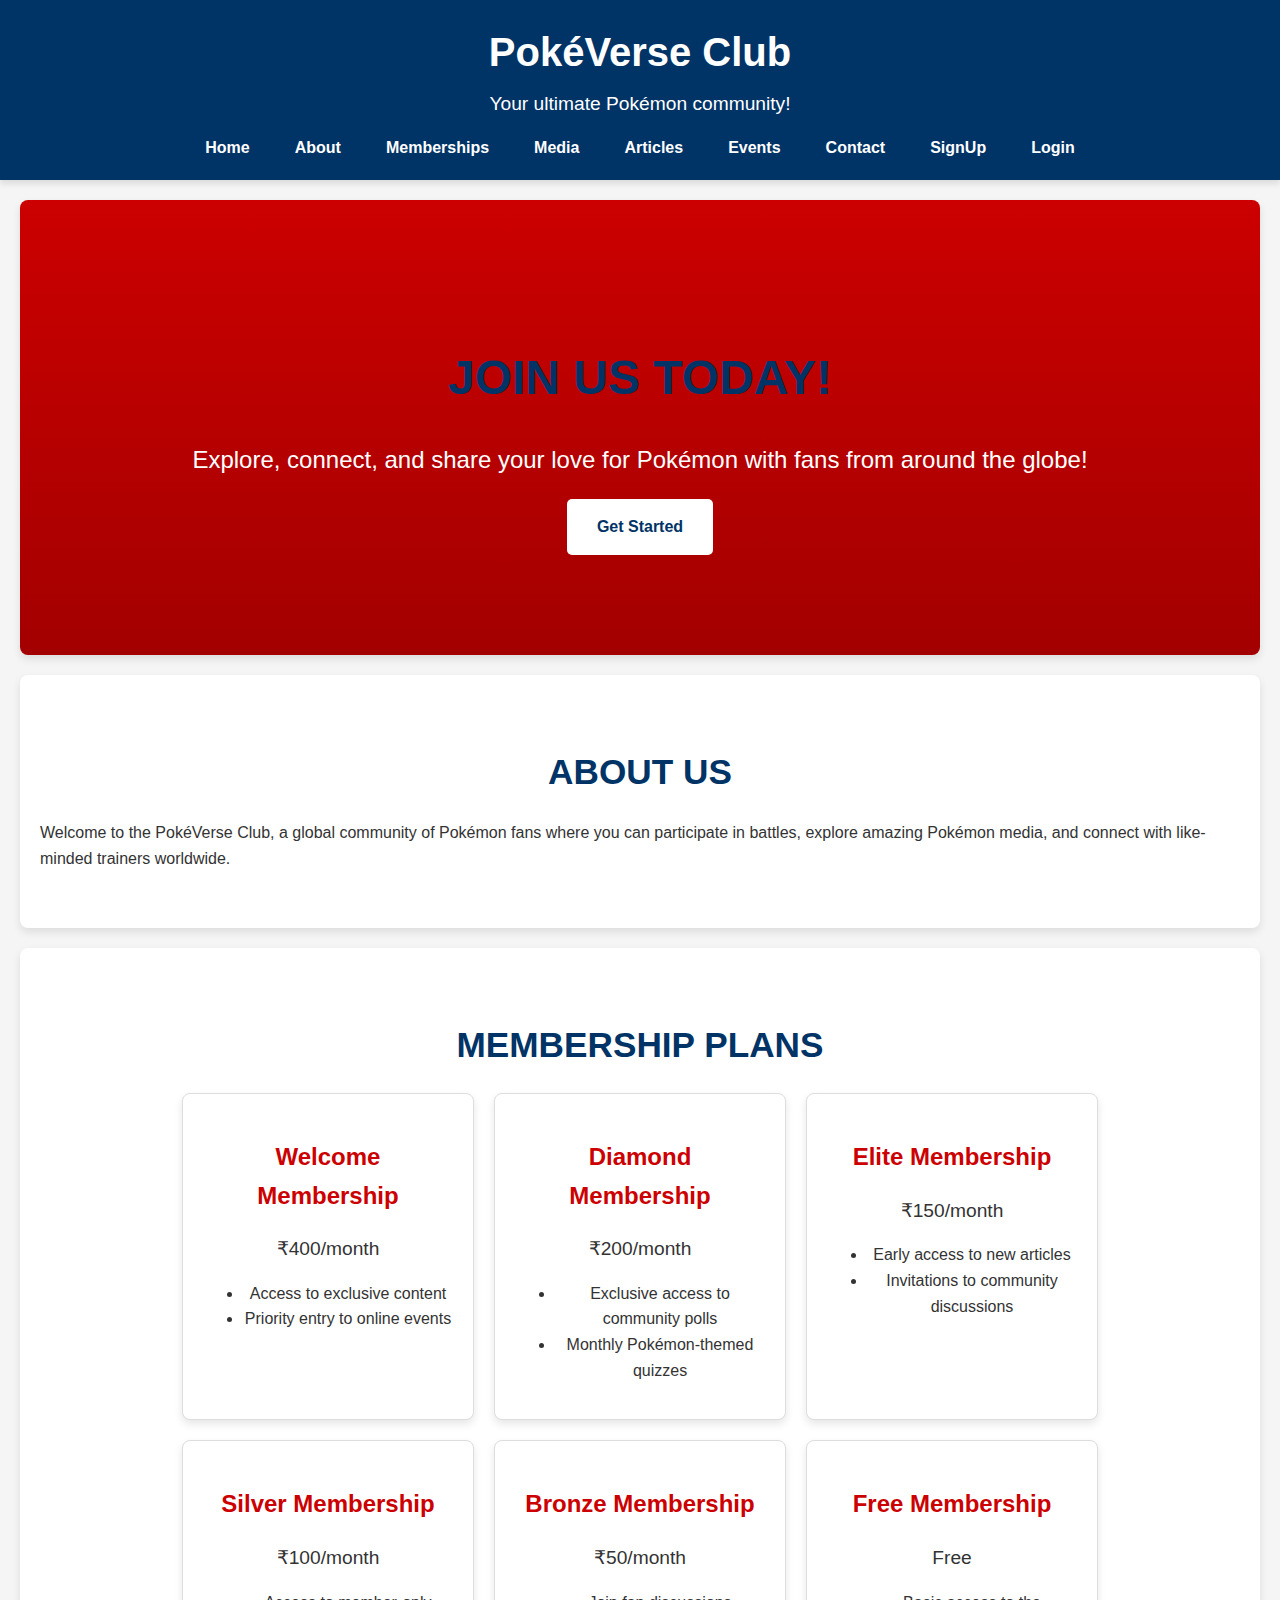
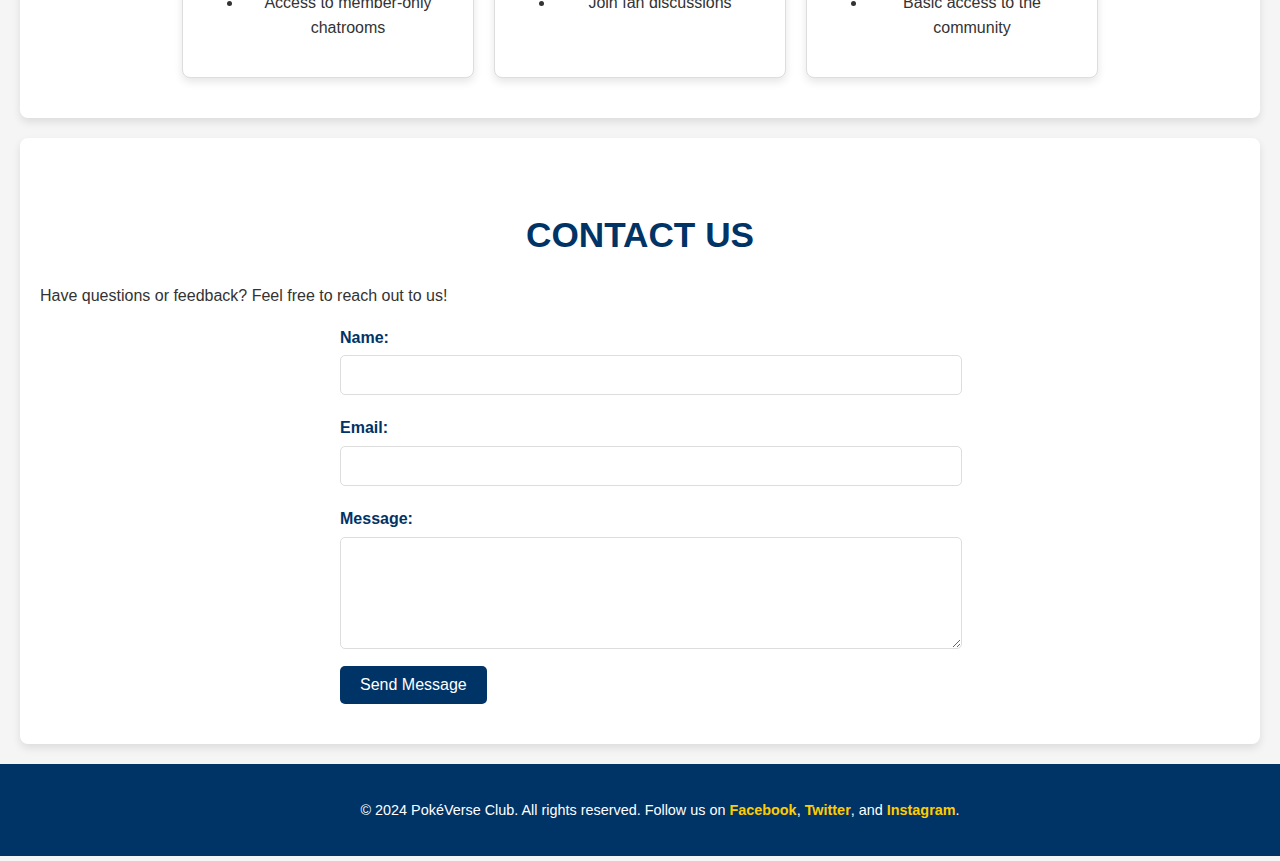
<file: index.html>
<!DOCTYPE html>
<html lang="en">
<head>
    <meta charset="UTF-8">
    <meta name="viewport" content="width=device-width, initial-scale=1.0">
    <title>PokéVerse Club</title>
    <link rel="stylesheet" href="styles.css">
</head>
<body>
    <header>
        <div class="container">
            <h1>PokéVerse Club</h1>
            <p>Your ultimate Pokémon community!</p>
            <nav>
                <ul>
                    <li><a href="index.html">Home</a></li>
                    <li><a href="index.html#about">About</a></li>
                    <li><a href="index.html#memberships">Memberships</a></li>
                    <li><a href="media.html">Media</a></li>
                    <li><a href="articles.html">Articles</a></li>
                    <li><a href="events.html">Events</a></li>
                    <li><a href="index.html#contact">Contact</a></li>
                    <li><a href="signup.html">SignUp</a></li>
                    <li><a href="login.html">Login</a></li>
                </ul>
            </nav>
        </div>
    </header>

    <main>
        <section id="hero">
            <div class="hero-content">
                <h2>Join Us Today!</h2>
                <p>Explore, connect, and share your love for Pokémon with fans from around the globe!</p>
                <a href="signup.html" class="btn">Get Started</a>
            </div>
        </section>

        <section id="about">
            <div class="container">
                <h2>About Us</h2>
                <p>Welcome to the PokéVerse Club, a global community of Pokémon fans where you can participate in battles, explore amazing Pokémon media, and connect with like-minded trainers worldwide.</p>
            </div>
        </section>

        <section id="memberships">
            <div class="container">
                <h2>Membership Plans</h2>
                <div class="card-container">
                    <div class="card">
                        <h3>Welcome Membership</h3>
                        <p>₹400/month</p>
                        <ul>
                            <li>Access to exclusive content</li>
                            <li>Priority entry to online events</li>
                        </ul>
                    </div>
                    <div class="card">
                        <h3>Diamond Membership</h3>
                        <p>₹200/month</p>
                        <ul>
                            <li>Exclusive access to community polls</li>
                            <li>Monthly Pokémon-themed quizzes</li>
                        </ul>
                    </div>
                    <div class="card">
                        <h3>Elite Membership</h3>
                        <p>₹150/month</p>
                        <ul>
                            <li>Early access to new articles</li>
                            <li>Invitations to community discussions</li>
                        </ul>
                    </div>
                    <div class="card">
                        <h3>Silver Membership</h3>
                        <p>₹100/month</p>
                        <ul>
                            <li>Access to member-only chatrooms</li>
                        </ul>
                    </div>
                    <div class="card">
                        <h3>Bronze Membership</h3>
                        <p>₹50/month</p>
                        <ul>
                            <li>Join fan discussions</li>
                        </ul>
                    </div>
                    <div class="card">
                        <h3>Free Membership</h3>
                        <p>Free</p>
                        <ul>
                            <li>Basic access to the community</li>
                        </ul>
                    </div>
                </div>
            </div>
        </section>

        <section id="contact">
            <div class="container">
                <h2>Contact Us</h2>
                <p>Have questions or feedback? Feel free to reach out to us!</p>
                <form>
                    <label for="name">Name:</label>
                    <input type="text" id="name" required>
                    <label for="email">Email:</label>
                    <input type="email" id="email" required>
                    <label for="message">Message:</label>
                    <textarea id="message" rows="5" required></textarea>
                    <button type="submit">Send Message</button>
                </form>
            </div>
        </section>
    </main>

    <footer>
        <div class="container">
            <p>&copy; 2024 PokéVerse Club. All rights reserved. Follow us on 
                <a href="#">Facebook</a>, <a href="#">Twitter</a>, and <a href="#">Instagram</a>.
            </p>
        </div>
    </footer>
</body>
</html>
</file>
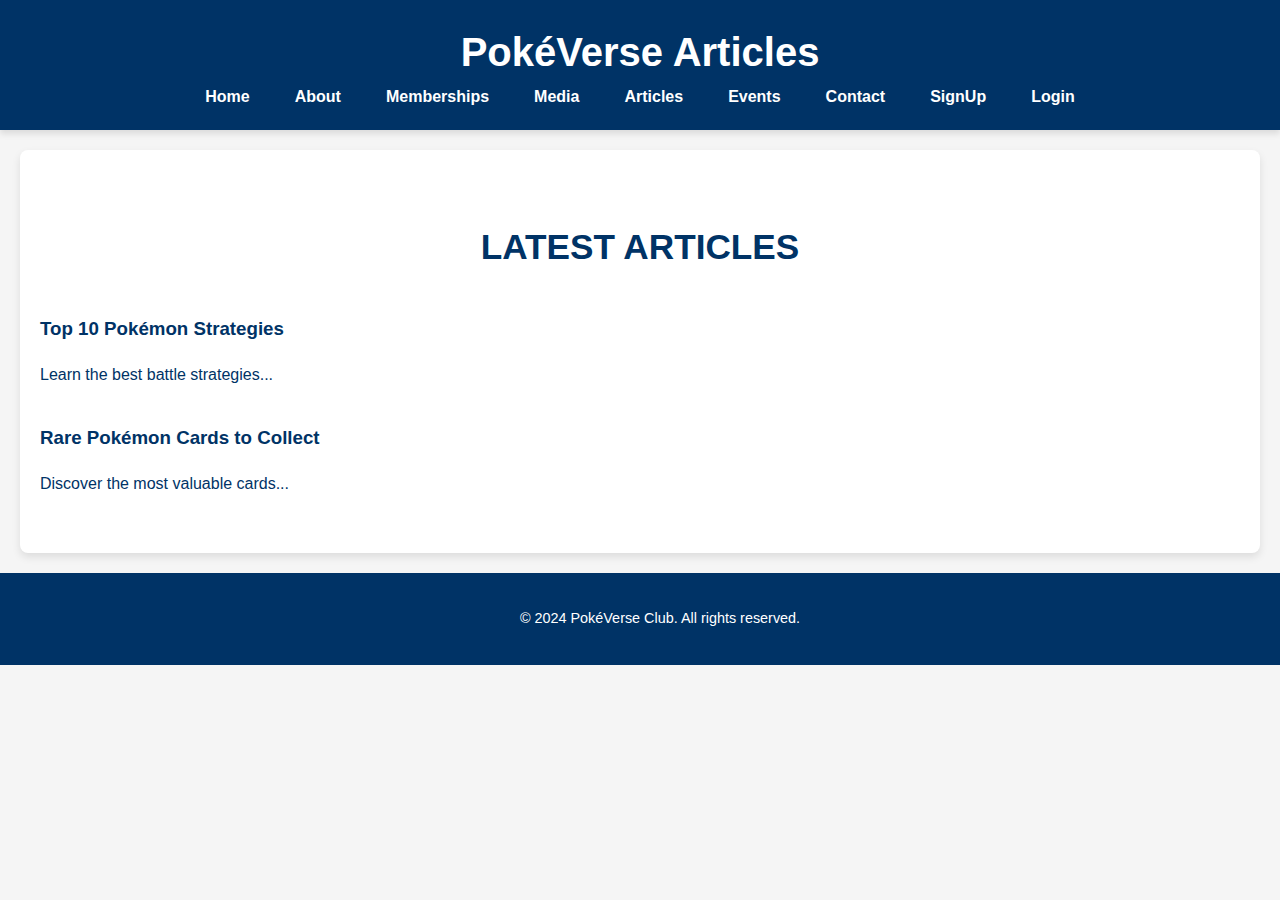
<file: articles.html>
<!DOCTYPE html>
<html lang="en">
<head>
    <meta charset="UTF-8">
    <meta name="viewport" content="width=device-width, initial-scale=1.0">
    <title>PokéVerse Articles</title>
    <link rel="stylesheet" href="styles.css">
</head>
<body>
    <header>
        <h1>PokéVerse Articles</h1>
        <nav>
            <ul>
                <li><a href="index.html">Home</a></li>
                <li><a href="index.html#about">About</a></li>
                <li><a href="index.html#memberships">Memberships</a></li>
                <li><a href="media.html">Media</a></li>
                <li><a href="articles.html">Articles</a></li>
                <li><a href="events.html">Events</a></li>
                <li><a href="index.html#contact">Contact</a></li>
                <li><a href="signup.html">SignUp</a></li>
                <li><a href="login.html">Login</a></li>
            </ul>
        </nav>
    </header>

    <div class="articles">
    <section id="articles">
        <h2>Latest Articles</h2>
        <article>
            <a href="top-10-pokemon-strategies.html">
                <h3>Top 10 Pokémon Strategies</h3>
                <p>Learn the best battle strategies...</p>
            </a>
        </article>
        <article>
            <a href="rare-pokemon-cards.html">
                <h3>Rare Pokémon Cards to Collect</h3>
                <p>Discover the most valuable cards...</p>
            </a>
        </article>
    </section>
</div>

    <footer>
        <p>&copy; 2024 PokéVerse Club. All rights reserved.</p>
    </footer>
</body>
</html>
</file>
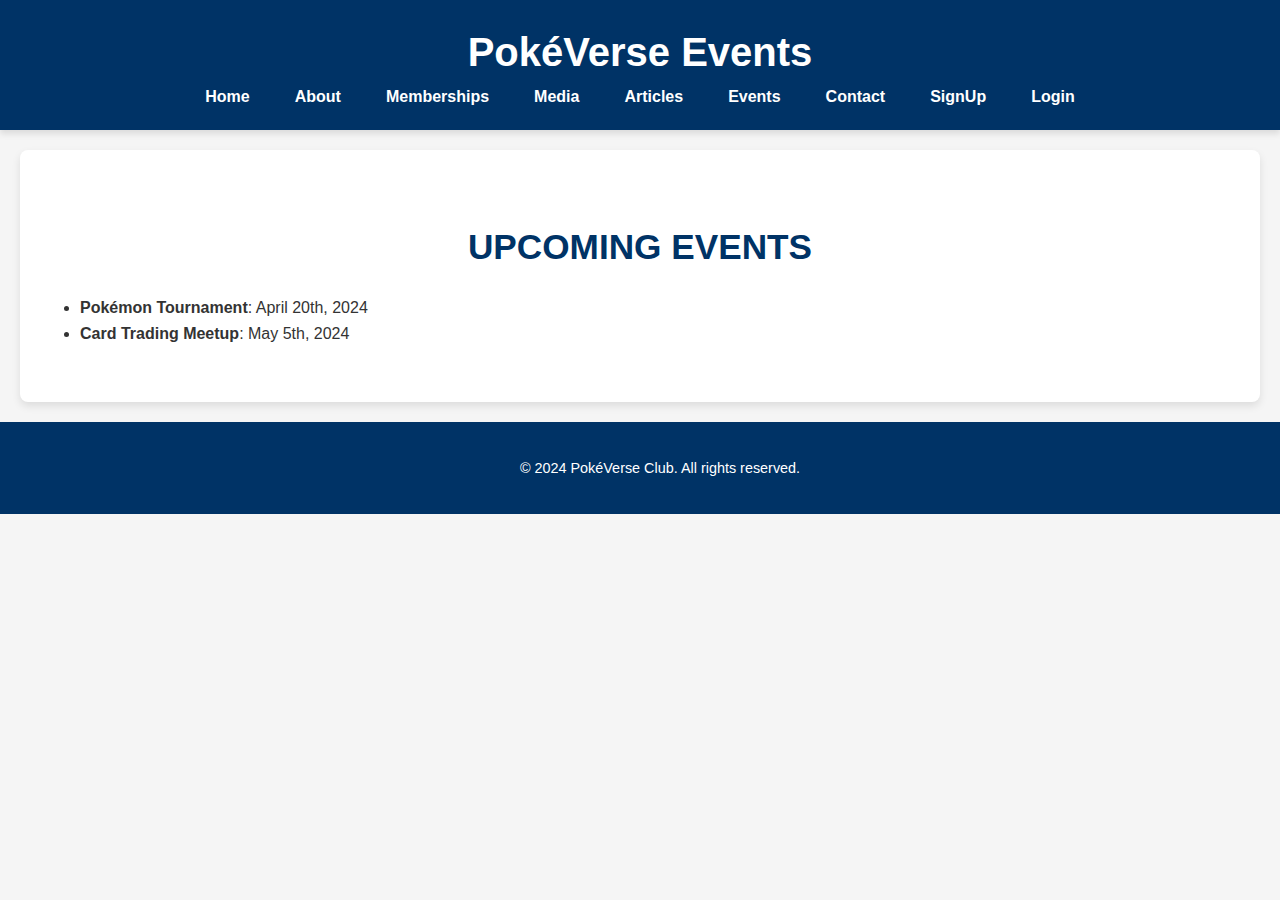
<file: events.html>
<!DOCTYPE html>
<html lang="en">
<head>
    <meta charset="UTF-8">
    <meta name="viewport" content="width=device-width, initial-scale=1.0">
    <title>PokéVerse Events</title>
    <link rel="stylesheet" href="styles.css">
</head>
<body>
    <header>
        <h1>PokéVerse Events</h1>
        <nav>
            <ul>
                <li><a href="index.html">Home</a></li>
                <li><a href="index.html#about">About</a></li>
                <li><a href="index.html#memberships">Memberships</a></li>
                <li><a href="media.html">Media</a></li>
                <li><a href="articles.html">Articles</a></li>
                <li><a href="events.html">Events</a></li>
                <li><a href="index.html#contact">Contact</a></li>
                <li><a href="signup.html">SignUp</a></li>
                <li><a href="login.html">Login</a></li>
            </ul>
        </nav>
    </header>

    <section id="events">
        <h2>Upcoming Events</h2>
        <ul>
            <li><strong>Pokémon Tournament</strong>: April 20th, 2024</li>
            <li><strong>Card Trading Meetup</strong>: May 5th, 2024</li>
        </ul>
    </section>

    <footer>
        <p>&copy; 2024 PokéVerse Club. All rights reserved.</p>
    </footer>
</body>
</html>
</file>
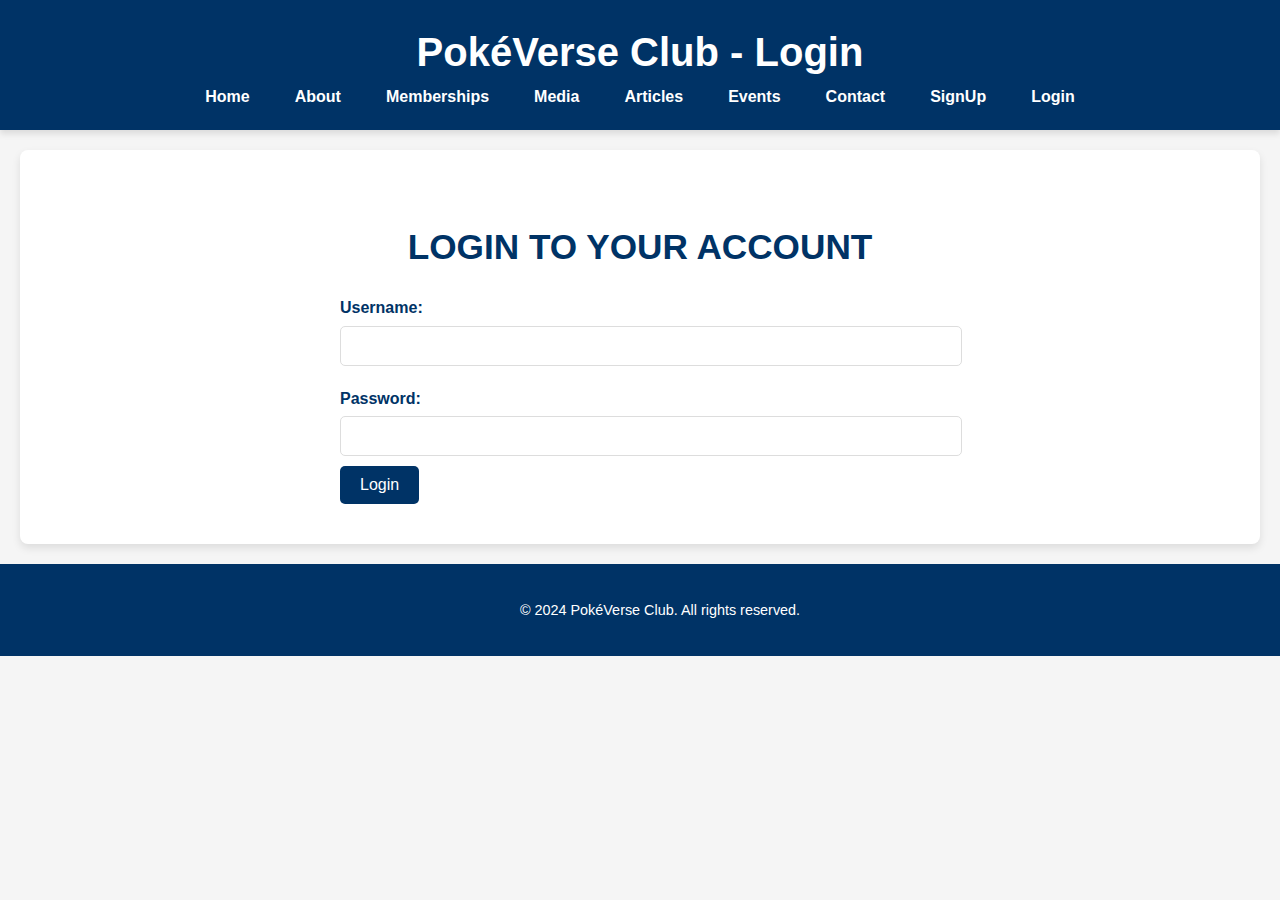
<file: login.html>
<!DOCTYPE html>
<html lang="en">
<head>
    <meta charset="UTF-8">
    <meta name="viewport" content="width=device-width, initial-scale=1.0">
    <title>Login - PokéVerse Club</title>
    <link rel="stylesheet" href="styles.css">
</head>
<body>
    <header>
        <h1>PokéVerse Club - Login</h1>
        <nav>
            <ul>
                <li><a href="index.html">Home</a></li>
                <li><a href="index.html#about">About</a></li>
                <li><a href="index.html#memberships">Memberships</a></li>
                <li><a href="media.html">Media</a></li>
                <li><a href="articles.html">Articles</a></li>
                <li><a href="events.html">Events</a></li>
                <li><a href="index.html#contact">Contact</a></li>
                <li><a href="signup.html">SignUp</a></li>
                <li><a href="login.html">Login</a></li>
            </ul>
        </nav>
    </header>

    <main>
        <section id="login">
            <div class="container">
                <h2>Login to Your Account</h2>
                <form action="login_action.php" method="POST">
                    <label for="username">Username:</label>
                    <input type="username" id="username" name="username" required>

                    <label for="password">Password:</label>
                    <input type="password" id="password" name="password" required>

                    <button type="submit">Login</button>
                </form>
            </div>
        </section>
    </main>

    <footer>
        <p>&copy; 2024 PokéVerse Club. All rights reserved.</p>
    </footer>
</body>
</html>
</file>
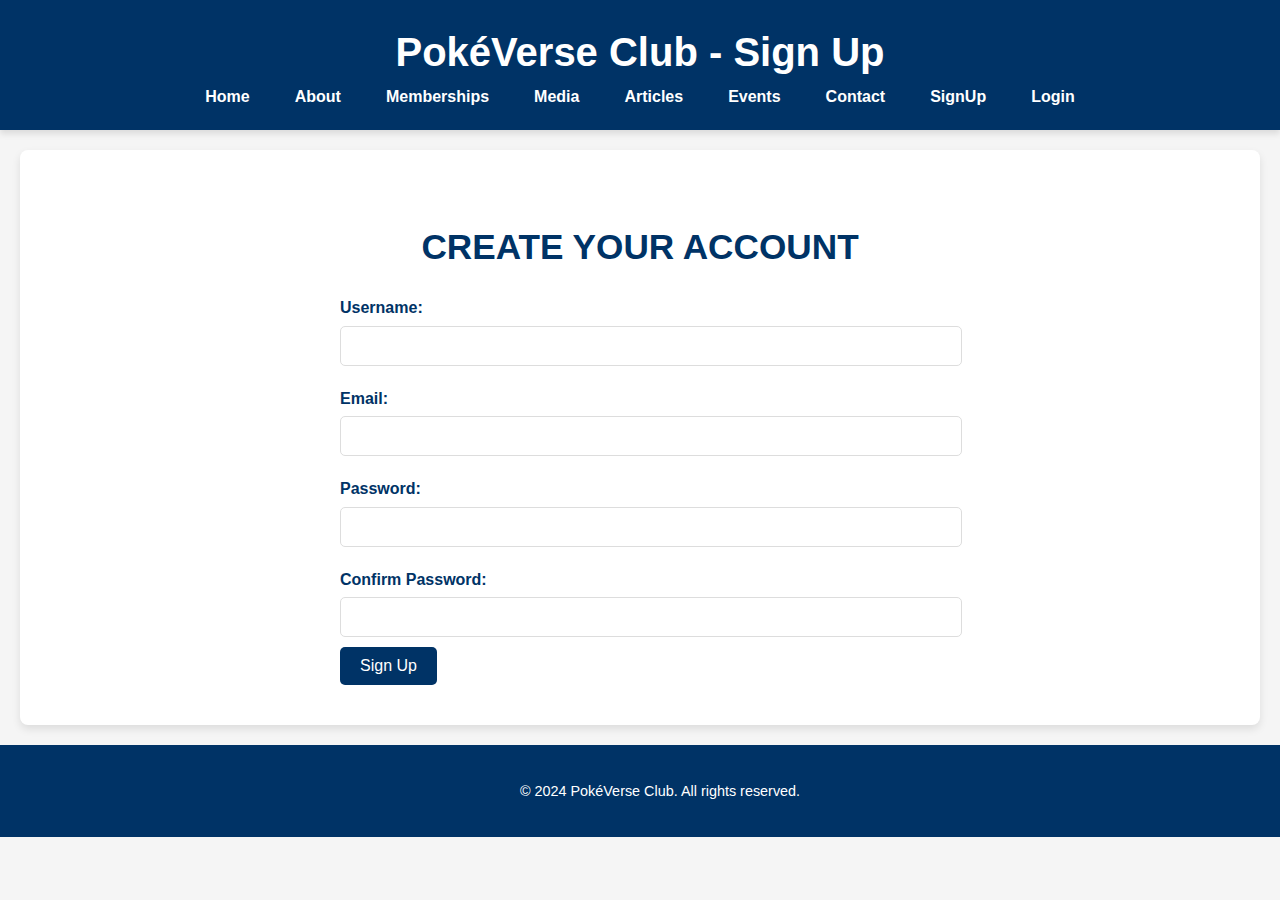
<file: signup.html>
<!DOCTYPE html>
<html lang="en">
<head>
    <meta charset="UTF-8">
    <meta name="viewport" content="width=device-width, initial-scale=1.0">
    <title>Sign Up - PokéVerse Club</title>
    <link rel="stylesheet" href="styles.css">
</head>
<body>
    <header>
        <h1>PokéVerse Club - Sign Up</h1>
        <nav>
            <ul>
                <li><a href="index.html">Home</a></li>
                <li><a href="index.html#about">About</a></li>
                <li><a href="index.html#memberships">Memberships</a></li>
                <li><a href="media.html">Media</a></li>
                <li><a href="articles.html">Articles</a></li>
                <li><a href="events.html">Events</a></li>
                <li><a href="index.html#contact">Contact</a></li>
                <li><a href="signup.html">SignUp</a></li>
                <li><a href="login.html">Login</a></li>
            </ul>
        </nav>
    </header>

    <main>
        <section id="signup">
            <div class="container">
                <h2>Create Your Account</h2>
                <form action="signup_action.php" method="POST">
                    <label for="username">Username:</label>
                    <input type="text" id="username" name="username" required>

                    <label for="email">Email:</label>
                    <input type="email" id="email" name="email" required>

                    <label for="password">Password:</label>
                    <input type="password" id="password" name="password" required>

                    <label for="confirm-password">Confirm Password:</label>
                    <input type="password" id="confirm-password" name="confirm_password" required>

                    <button type="submit">Sign Up</button>
                </form>
            </div>
        </section>
    </main>

    <footer>
        <p>&copy; 2024 PokéVerse Club. All rights reserved.</p>
    </footer>
</body>
</html>
</file>
<file: styles.css>
/* General Reset and Body Styling */
body {
    font-family: 'Arial', sans-serif;
    margin: 0;
    padding: 0;
    background-color: #f5f5f5; /* Light gray background */
    line-height: 1.6;
    color: #333; /* Darker text color for better readability */
}

/* Header Styling */
header {
    background-color: #003366; /* Dark Blue */
    color: white;
    padding: 20px 15px;
    text-align: center;
    box-shadow: 0 4px 6px rgba(0, 0, 0, 0.1);
}

header h1 {
    font-size: 2.5rem;
    margin: 0;
}

header p {
    font-size: 1.2rem;
    margin: 5px 0 15px;
}

/* Navigation Styling */
nav ul {
    list-style-type: none;
    padding: 0;
    margin: 0;
    display: flex;
    flex-wrap: wrap;
    justify-content: center;
    gap: 15px;
}

nav ul li {
    display: inline;
}

nav ul li a {
    color: white;
    text-decoration: none;
    font-weight: bold;
    padding: 8px 15px;
    border-radius: 5px;
    transition: background-color 0.3s, color 0.3s;
}

nav ul li a:hover {
    background-color: #ffcc00; /* Golden Yellow */
    color: #003366; /* Dark Blue */
}

/* Hero Section Styling */
#hero {
    background-color: #cc0000; /* Red */
    color: white;
    text-align: center;
    padding: 100px 20px;
    background-image: linear-gradient(to bottom, #cc0000, #a30000); /* Enhanced gradient effect */
}

#hero h2 {
    font-size: 3rem;
    margin-bottom: 10px;
}

#hero p {
    font-size: 1.5rem;
    margin-bottom: 20px;
}

.btn {
    background-color: #ffffff; /* White */
    color: #003366; /* Dark Blue */
    padding: 15px 30px;
    text-decoration: none;
    border-radius: 5px;
    transition: background-color 0.3s, color 0.3s, transform 0.3s;
    font-size: 1rem;
    font-weight: bold;
    display: inline-block;
}

.btn:hover {
    background-color: #e6e6e6; /* Light gray on hover */
    transform: translateY(-2px);
    box-shadow: 0 4px 8px rgba(0, 0, 0, 0.2);
}

/* Section Styling */
section {
    padding: 40px 20px;
    margin: 20px auto;
    background-color: white;
    border-radius: 8px;
    box-shadow: 0 4px 8px rgba(0, 0, 0, 0.1);
    max-width: 1200px;
}

h2 {
    color: #003366; /* Dark Blue */
    text-align: center;
    margin-bottom: 20px;
    font-size: 2.2rem;
    text-transform: uppercase;
}

/* Card Styling */
.card-container {
    display: flex;
    flex-wrap: wrap;
    justify-content: center;
    gap: 20px;
}

.card {
    border: 1px solid #ddd;
    border-radius: 8px;
    padding: 20px;
    width: 250px;
    text-align: center;
    box-shadow: 0 4px 8px rgba(0, 0, 0, 0.1);
    transition: transform 0.3s, box-shadow 0.3s;
    background-color: #fff;
}

.card h3 {
    font-size: 1.5rem;
    color: #cc0000; /* Red */
    margin-bottom: 10px;
}

.card p {
    font-size: 1.2rem;
    margin-bottom: 15px;
}

.card:hover {
    transform: scale(1.05);
    box-shadow: 0 6px 12px rgba(0, 0, 0, 0.15);
    border-color: #cc0000; /* Red highlight on hover */
}

/* Video Styling */
video {
    max-width: 100%;
    height: auto;
    border-radius: 8px;
    box-shadow: 0 4px 8px rgba(0, 0, 0, 0.1);
    margin: 20px 0;
}

/* Form Styling */
form {
    margin: 20px 0;
    max-width: 600px;
    margin: 0 auto;
}

form label {
    display: block;
    margin: 10px 0 5px;
    font-weight: bold;
    color: #003366;
}

form input,
form textarea {
    width: 100%;
    padding: 10px;
    margin-bottom: 10px;
    border: 1px solid #ddd;
    border-radius: 5px;
    font-size: 1rem;
    resize: vertical; /* Allows textarea resizing only vertically */
}

form button {
    padding: 10px 20px;
    background-color: #003366; /* Dark Blue */
    color: white;
    border: none;
    cursor: pointer;
    border-radius: 5px;
    transition: background-color 0.3s, transform 0.3s;
    font-size: 1rem;
}

form button:hover {
    background-color: #002244; /* Darker Blue on hover */
    transform: translateY(-2px);
    box-shadow: 0 4px 8px rgba(0, 0, 0, 0.2);
}

/* Footer Styling */
footer {
    text-align: center;
    padding: 20px;
    background-color: #003366; /* Dark Blue */
    color: white;
    position: relative;
    bottom: 0;
    width: 100%;
    font-size: 0.9rem;
}

footer a {
    color: #ffcc00; /* Golden Yellow */
    text-decoration: none;
    font-weight: bold;
    transition: color 0.3s;
}

footer a:hover {
    color: white;
}

.videos {
    display: flex;
    flex-wrap: wrap;
    justify-content: center;
    gap: 20px;
    margin: 20px 0;
}

.videos video {
    width: 300px; /* Set the desired width */
    height: auto; /* Maintain aspect ratio */
    border: 2px solid #ccc; /* Optional border */
    border-radius: 8px; /* Rounded corners */
    box-shadow: 0 4px 8px rgba(0, 0, 0, 0.1); /* Add subtle shadow */
    transition: transform 0.3s, box-shadow 0.3s;
}

.videos video:hover {
    transform: scale(1.05); /* Slight zoom effect on hover */
    box-shadow: 0 6px 12px rgba(0, 0, 0, 0.15); /* Enhanced shadow on hover */
}

.gallery {
    display: flex;
    flex-wrap: wrap;
    justify-content: center;
    gap: 20px;
    margin: 20px 0;
}

.gallery img {
    width: 300px; /* Set the desired width */
    height: auto; /* Maintain aspect ratio */
    border: 2px solid #ccc; /* Optional border */
    border-radius: 8px; /* Rounded corners */
    box-shadow: 0 4px 8px rgba(0, 0, 0, 0.1); /* Add subtle shadow */
    transition: transform 0.3s, box-shadow 0.3s;
}

.gallery img:hover {
    transform: scale(1.05); /* Slight zoom effect on hover */
    box-shadow: 0 6px 12px rgba(0, 0, 0, 0.15); /* Enhanced shadow on hover */
}

/* Remove text decoration (underline) from links */
.articles section article a {
    text-decoration: none;
    display: inline-block; /* Ensures scaling works correctly */
    transition: transform 0.3s ease, text-decoration 0.3s ease;
    color: #003366;
}

/* Make the link bigger on hover */
.articles section article a:hover {
    transform: scale(1.1); /* Increases size to 110% */
}

/* Media Queries for Responsive Design */
@media (max-width: 768px) {
    #hero {
        padding: 80px 20px;
    }

    h2 {
        font-size: 1.8rem;
    }

    .card {
        width: 100%;
    }

    nav ul {
        flex-wrap: wrap;
        gap: 10px;
    }

    video {
        max-width: 10%;
    }
}
</file>
